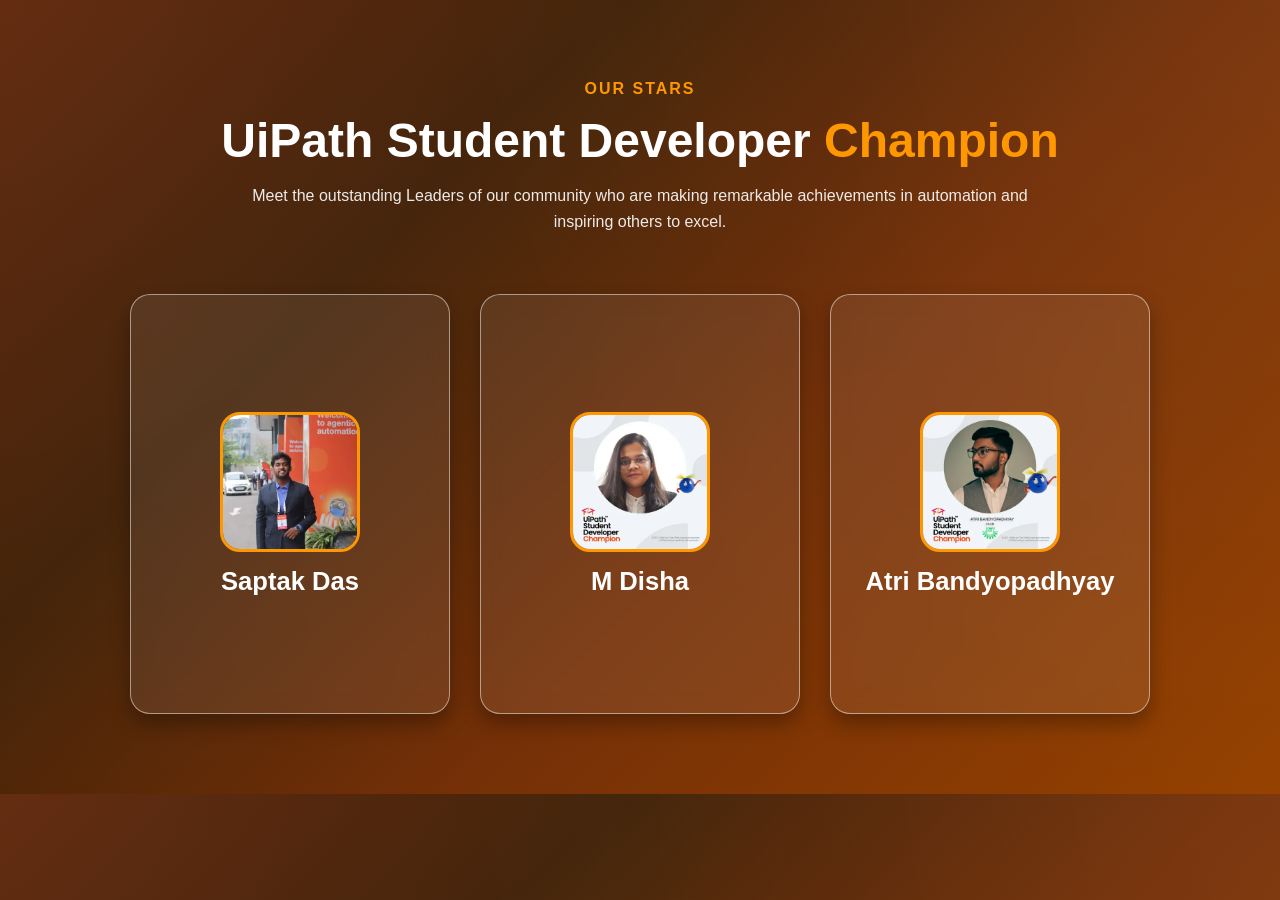
<file: index.html>
<!DOCTYPE html>
<html lang="en">
<head>
  <meta charset="UTF-8">
  <title>UiPath Student Developer Champion</title>
  <link rel="stylesheet" href="style.css">
</head>
<body>

<section class="champions">
  <p class="section-tag">OUR STARS</p>
  <h1 class="section-title">
    UiPath Student Developer <span>Champion</span>
  </h1>
  <p class="section-desc">
    Meet the outstanding Leaders of our community who are making remarkable
    achievements in automation and inspiring others to excel.
  </p>

  <div class="cards">

    <div class="card">
      <div class="card-inner">
        <div class="card-front">
          <img src="picture/saptak.webp" alt="Saptak Das">
          <h3>Saptak Das</h3>
        </div>
        <div class="card-back">
          <h3>Saptak Das</h3>
          <p>
            Saptak Das leads as the 2025–26 Champion, under whose guidance over a
            thousand students have gained hands-on skills in automation, AI,
            and real-world project execution. He is revolutionizing the campus
            tech culture by building an inclusive, student-first environment
            where curiosity becomes capability and ideas become working
            automation solutions.
          </p>
        </div>
      </div>
    </div>

    <div class="card">
      <div class="card-inner">
        <div class="card-front">
          <img src="picture/disha.webp" alt="M Disha">
          <h3>M Disha</h3>
        </div>
        <div class="card-back">
          <h3>M Disha</h3>
          <p>
            M. Disha is the UiPath Student Champion for 2024–25, leading student
            engagement and innovation in automation at USC KIIT. She is
            passionate about AI, process intelligence, and building solutions
            that create real impact.
          </p>
        </div>
      </div>
    </div>

    <div class="card">
      <div class="card-inner">
        <div class="card-front">
          <img src="picture/atri.webp" alt="Atri Bandyopadhyay">
          <h3>Atri Bandyopadhyay</h3>
        </div>
        <div class="card-back">
          <h3>Atri Bandyopadhyay</h3>
          <p>
            Atri Bandyopadhyay is the founding champion of USC KIIT. As a passionate
            advocate for automation and AI-driven innovation, he helped shape
            the community’s early direction and set the standards for excellence.
          </p>
        </div>
      </div>
    </div>

  </div>
</section>

<script src="script.js"></script>

</body>
</html>
</file>
<file: style.css>
* {
      margin: 0;
      padding: 0;
      box-sizing: border-box;
      font-family: "Poppins", sans-serif;
    }

    body {
      background:
        radial-gradient(circle at 0% 0%, rgba(255, 255, 255, 0.04), transparent 55%),
        radial-gradient(circle at 100% 0%, rgba(255, 255, 255, 0.04), transparent 55%),
        linear-gradient(135deg,
          #5e2408 0%,
          #422208 30%,
          #753007 60%,
          #964100 100%
        );
      color: #fff;
    }

    .champions {
      padding: 80px 6%;
      text-align: center;
    }

    .section-tag {
      color: #ff9800;
      letter-spacing: 2px;
      font-weight: 600;
    }

    .section-title {
      font-size: 3rem;
      margin: 15px 0;
    }

    .section-title span {
      color: #ff9800;
    }

    .section-desc {
      max-width: 800px;
      margin: 0 auto 60px;
      line-height: 1.6;
      opacity: 0.9;
    }

    .cards {
      display: flex;
      gap: 30px;
      justify-content: center;
      flex-wrap: wrap;
    }

    .card {
      width: 320px;
      height: 420px;
      perspective: 1200px;
    }

    .card-inner {
      position: relative;
      width: 100%;
      height: 100%;
      transition: transform 0.8s cubic-bezier(0.25, 0.8, 0.25, 1);
      transform-style: preserve-3d;
      transform-origin: center;
      will-change: transform;
    }

    /* Unfold effect */
    .card:hover .card-inner {
      transform: rotateX(20deg) rotateY(180deg);
    }

    .card-front, .card-back {
      position: absolute;
      width: 100%;
      height: 100%;
      backface-visibility: hidden;
      border-radius: 20px;
      overflow: hidden;
      box-shadow: 0 10px 20px rgba(0,0,0,0.3);
      background: rgba(255, 255, 255, 0.08);
      backdrop-filter: blur(10px);
      border: 1px solid rgba(252, 251, 249, 0.5);
      display: flex;
      flex-direction: column;
      align-items: center;
      justify-content: center; /* center content vertically */
      padding: 20px;
    }

    /* Front side adjustments */
    .card-front img {
      width: 140px;
      height: 140px; /* square photo */
      object-fit: cover;
      border-radius: 20px;
      margin-bottom: 15px;
      border: 3px solid #ff9800;
    }

    .card-front h3 {
      font-size: 1.6rem;
      margin: 0;
    }

    .card-back {
      transform: rotateY(180deg);
      padding: 20px;
      box-sizing: border-box;
      text-align: center;
      will-change: transform;
      display: flex;
      flex-direction: column;
      justify-content: center;
      align-items: center;
    }

    .card-back h3 {
      margin-bottom: 15px;
      font-size: 1.3rem;
      color: #ff9800;
    }

    .card-back p {
      font-size: 0.95rem;
      line-height: 1.6;
      opacity: 0.9;
    }
</file>
